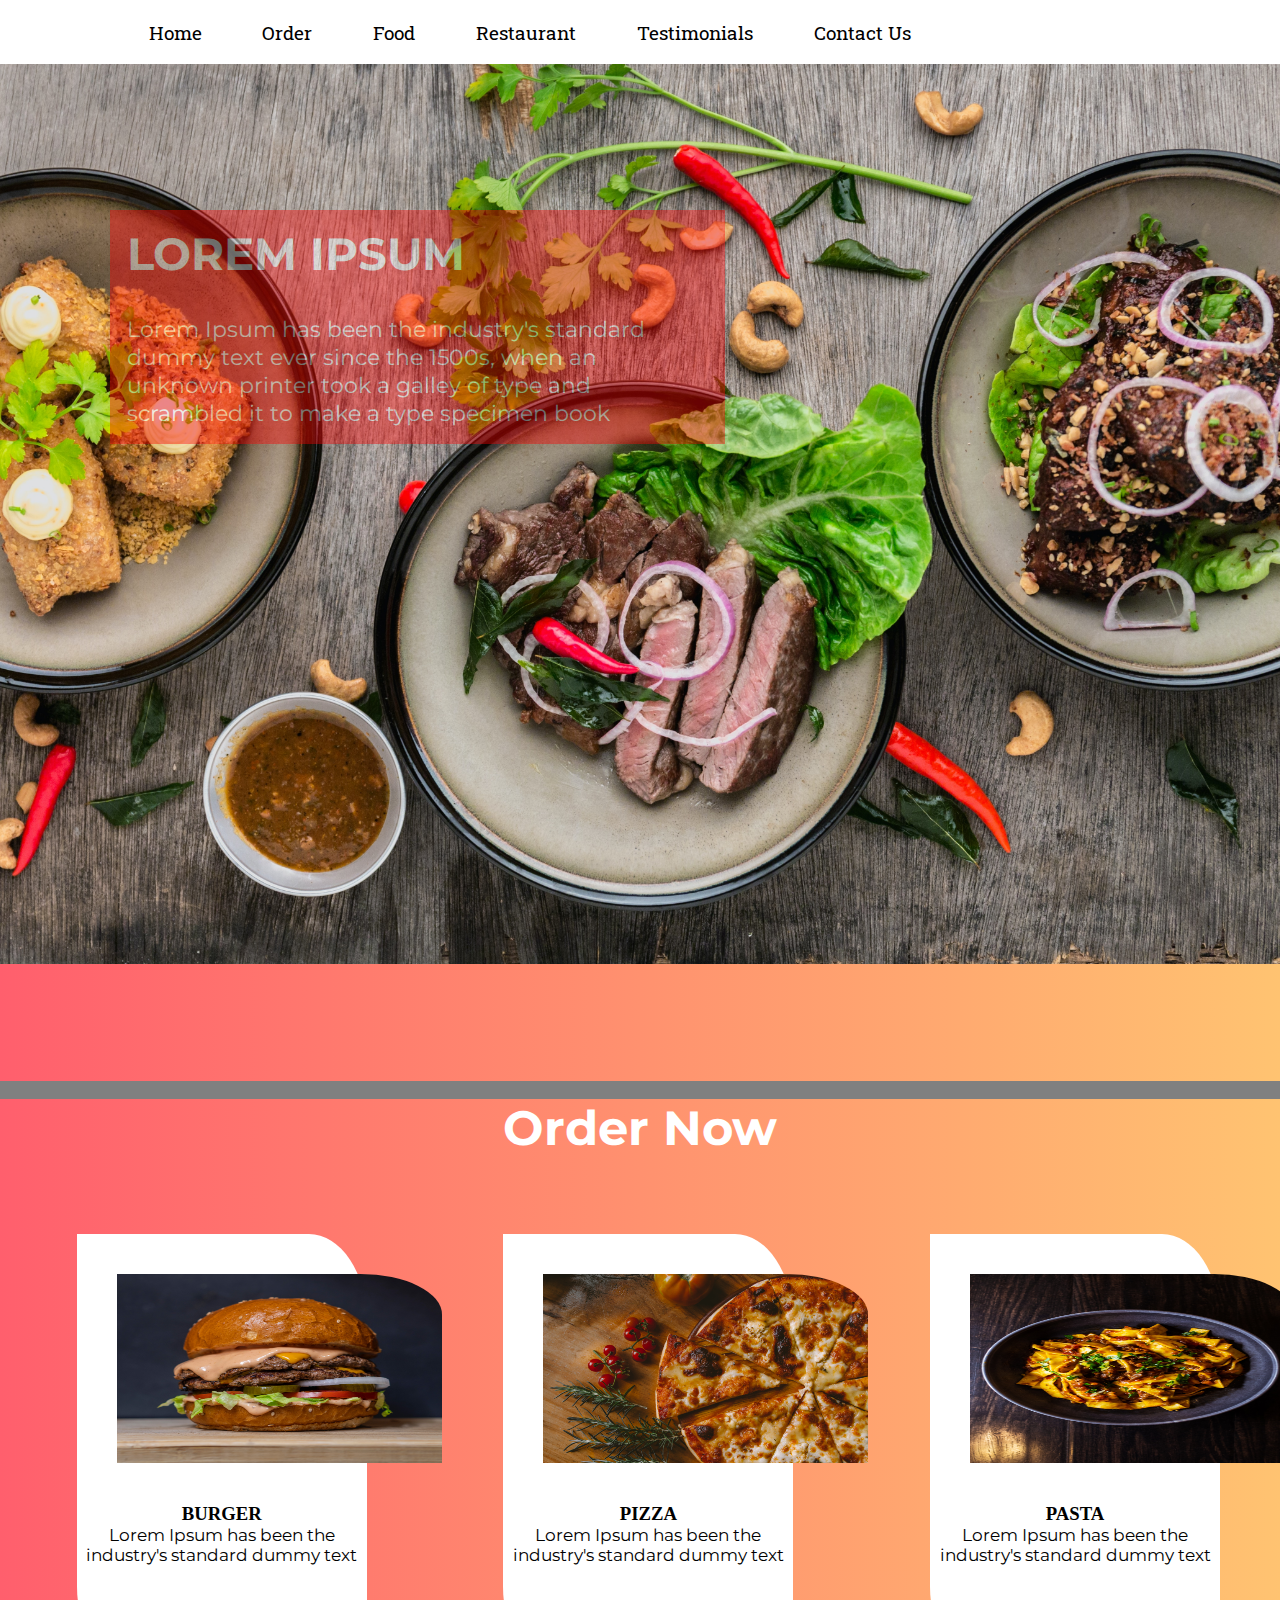
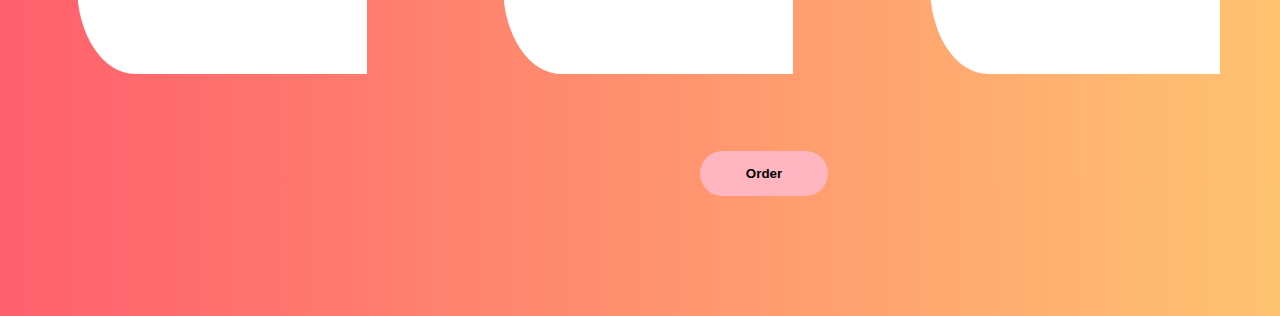
<file: index.html>
<!DOCTYPE html>
<html lang="en">
<head>
    <meta charset="UTF-8">
    <meta http-equiv="X-UA-Compatible" content="IE=edge">
    <meta name="viewport" content="width=device-width, initial-scale=1.0">
    <link rel="stylesheet" href="https://cdnjs.cloudflare.com/ajax/libs/font-awesome/6.4.0/css/all.min.css" integrity="sha512-iecdLmaskl7CVkqkXNQ/ZH/XLlvWZOJyj7Yy7tcenmpD1ypASozpmT/E0iPtmFIB46ZmdtAc9eNBvH0H/ZpiBw==" crossorigin="anonymous" referrerpolicy="no-referrer" />
    <link rel="stylesheet" href="style.css"/>
    <title>Website</title>
</head>
<body>
    <header>
    <nav class="navbar">
            <ul class="navbar-list ">
                <li><a href="#" class="navbar-link home-link">Home</a></li>
                <li><a href="./order.html" class="navbar-link about-link">Order</a></li>
                <li><a href="#" class="navbar-link service-link">Food</a></li>
                <li><a href="#" class="navbar-link portfolio-link">Restaurant</a></li>
                <li><a href="#" class="navbar-link contact-link">Testimonials</a></li>
                <li><a href="#" class="navbar-link contact-link">Contact Us</a></li>
                <div class="icon">
                <i class="fa-brands fa-whatsapp"></i>
                <i class="fa-solid fa-cart-shopping"></i>
                </div>
            </ul>  
        </nav>
    </header>
    <!-- main section -->
    <main class="container">
     <section class="section-hero section">
        <br>
        <br>
            <div class="section-data">
             <h1>LOREM IPSUM</h1>
             <p>Lorem Ipsum has been the industry's standard dummy text ever since the 1500s, when an unknown printer took a galley of type and scrambled it to make a type specimen book</p>
            </div>
     </section>
     </main>
     
     <!-- order now section -->
     <br>
     <section class="order">
           <h2>Order Now</h2> 
            <div class="row">
                <div class="allcolumns">
                <div class="card">
                <img src="img2.jpg" alt="img2">
                <h3>BURGER</h3>
                <p>Lorem Ipsum  has been the industry's standard dummy text</p>
                </div>
                </div>

                <div class="allcolumns">
                    <div class="card">
                <img src="img3.jpg" alt="img2">
                <h3>PIZZA</h3>
                <p>Lorem Ipsum  has been the industry's standard dummy text</p>
                </div>
                </div>
                <div class="allcolumns">
                    <div class="card">
                <img src="img4.jpg" alt="img2">
                <h3>PASTA</h3>
                <p>Lorem Ipsum  has been the industry's standard dummy text</p>
            </div>
        </div>      
    </div>
    <div class="button">
        <button type="button">Order</button>
    </div>       
        </div>
        
     </section>
     

</body>
</html>
</file>
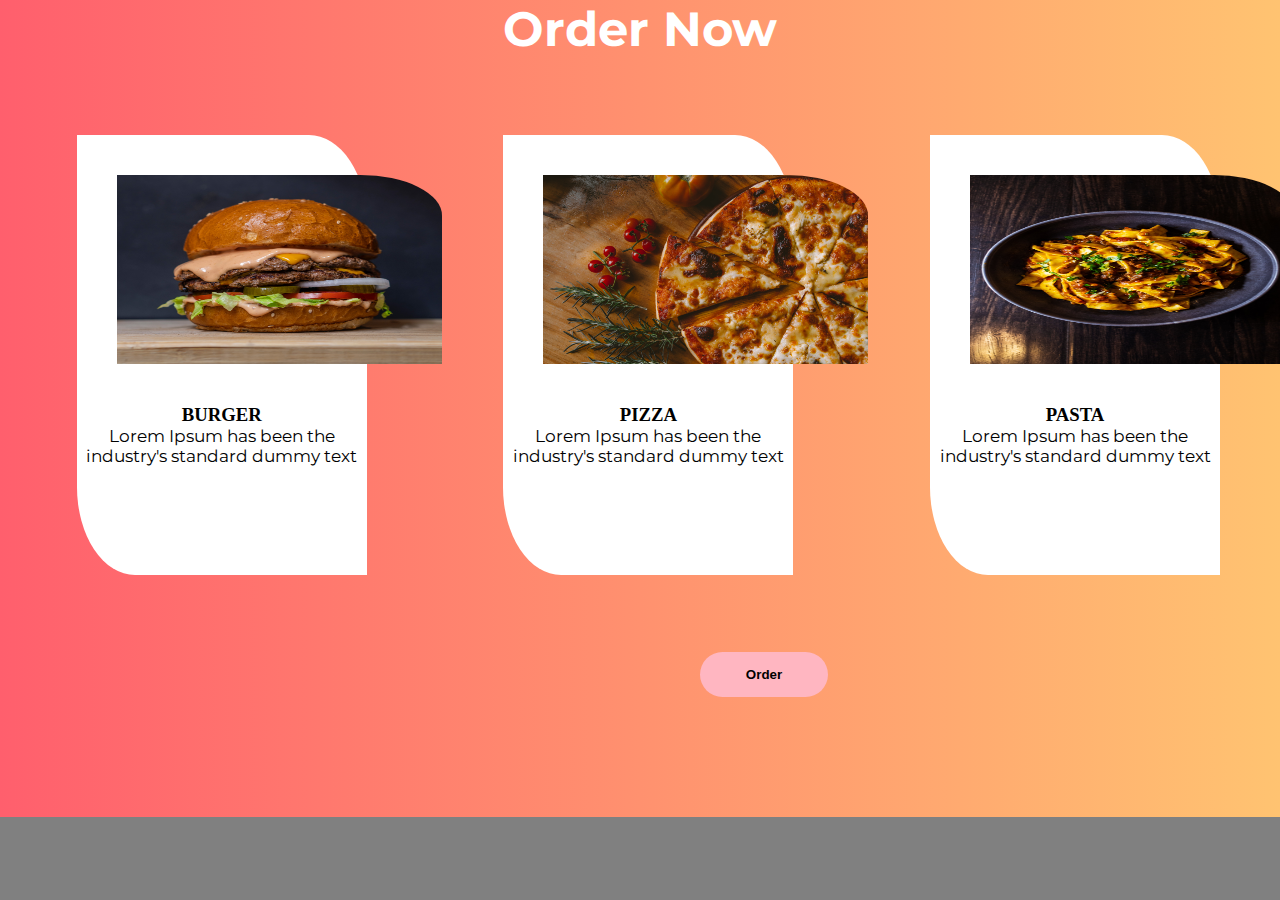
<file: order.html>
<!DOCTYPE html>
<html lang="en">
<head>
    <meta charset="UTF-8">
    <meta http-equiv="X-UA-Compatible" content="IE=edge">
    <meta name="viewport" content="width=device-width, initial-scale=1.0">
    <link rel="stylesheet" href="style.css"/>
    <title>Order Now Page</title>
</head>
<body>
    <section class="order">
           <h2>Order Now</h2> 
            <div class="row">
                <div class="allcolumns">
                <div class="card">
                <img src="img2.jpg" alt="img2">
                <h3>BURGER</h3>
                <p>Lorem Ipsum  has been the industry's standard dummy text</p>
                </div>
                </div>

                <div class="allcolumns">
                    <div class="card">
                <img src="img3.jpg" alt="img2">
                <h3>PIZZA</h3>
                <p>Lorem Ipsum  has been the industry's standard dummy text</p>
                </div>
                </div>
                <div class="allcolumns">
                    <div class="card">
                <img src="img4.jpg" alt="img2">
                <h3>PASTA</h3>
                <p>Lorem Ipsum  has been the industry's standard dummy text</p>
            </div>

        </div>
           <div class="button">
        <button type="button">Order</button>
        </div>  
        </div>
        
     </section>
     
</body>
</html>
</file>
<file: style.css>
@import url('https://fonts.googleapis.com/css2?family=Montserrat:wght@200;400;500&family=Roboto+Slab:wght@200;400;500&display=swap');
*{
    margin: 0px;
    padding: 0px;
    box-sizing: border-box;
    
}
body{
    background-color: gray;
    height: 100%;
}
a{
  text-decoration:none; 
  color: black; 
  font-family: 'Roboto Slab', serif;
}
.navbar-list{
    display: flex;
    gap:3.8rem;
    height: 4rem;
    align-items: center;
    justify-content: center;
    list-style:none;
    background-color: white;
    font-size: 1.2rem;
}
.icon{
    height: 10rem;
    display: flex;
    justify-content: space-between;
    align-items: center;
    gap:2rem;
    padding-left: 10%;
}
.container{
    background: #FF5F6D;  /* fallback for old browsers */
    background: -webkit-linear-gradient(to right,#FF5F6D, #FFC371); 
    background: linear-gradient(to right, #FF5F6D,#FFC371); 
    height: 113vh;
}

.section-hero{
    background-image: url("img1.jpg");
    height: 100vh;
    background-size:cover;
    background-position: center;
}
.section-data{
    flex-direction: column;
    font-size: 1.4rem;
    width: 58%;
    font-family:'Montserrat', sans-serif;
}
.section-data h1{
    color:white;
    padding: 17px;
}
.section-data{
    background-color: red;
    opacity: 0.4;
}
.section-data p{
    color: white;
    padding: 17px;
}
.allcolumns{
    float:left;
    width:33.33%;
    padding: 6%;


}
.row::after{
    content:"";
    clear:both;
    display: table;
}
.card img{
    width: 45vh;
    height: 21vw;
    border-top-right-radius: 30%;
    padding: 40px;
    justify-content: center;
    text-align: center;
    display: flex;
}

h2{
    color:white;
    font-size: 3rem;
    justify-content: center;
    text-align: center;
    display: flex;
    font-family:'Montserrat', sans-serif; 
}
.order{
    background-image: linear-gradient(to right, #FF5F6D,#FFC371);
    padding-bottom: 120px; 
}

.card{
    width: 290px;
    height:440px;
    background-color: white;
    border-top-right-radius: 20%;
    border-bottom-left-radius: 20%;
}
.card h3{
    display: flex;
    justify-content: center;
    text-align: center;
    color: black;
    font-style:500 ;
}
.card p{
    font-size: 17px;
    display: flex;
    justify-content: center;
    text-align: center;
    font-family:'Montserrat', sans-serif;

}
.color{
    background-color: rgb(255, 0, 76);
}
.section{
    padding: 110px;
}
button{
    display: flex;
    position:relative;
    width:10vw;
    padding:15px 0;
    text-align: center;
    margin-left: 700px;
    font-weight: bold;
    justify-content: center;
    border-radius: 25px;
    background-color: lightpink;
    border:none;
    color:black;
}
/* make responsive */

@media screen and (max-width:998px){
    html{
        font-size: 50%;
    }
    .card{
    width: 190px;
    height:460px;
    background-color: white;
    border-top-right-radius: 20%;
    border-bottom-left-radius: 20%;
}
.card img{
    width: 70vh;
    height: 40vw;
    border-top-right-radius: 40%;
    padding: 40px;
    justify-content: center;
    text-align: center;
    display: flex;
}
button{
    display: flex;
    position:relative;
    width:10vw;
    padding:15px 0;
    text-align: center;
    margin-left: 350px;
    font-weight: bold;
    justify-content: center;
    border-radius: 20%;
    background-color: lightpink;
    border:none;
    color:black;
}
.card h3{
    display: flex;
    justify-content: center;
    text-align: center;
    color: black;
}
.card p{
    font-size: 18px;
    display: flex;
    justify-content: center;
    text-align: center;
    font-family:'Montserrat', sans-serif;

}

}
</file>
